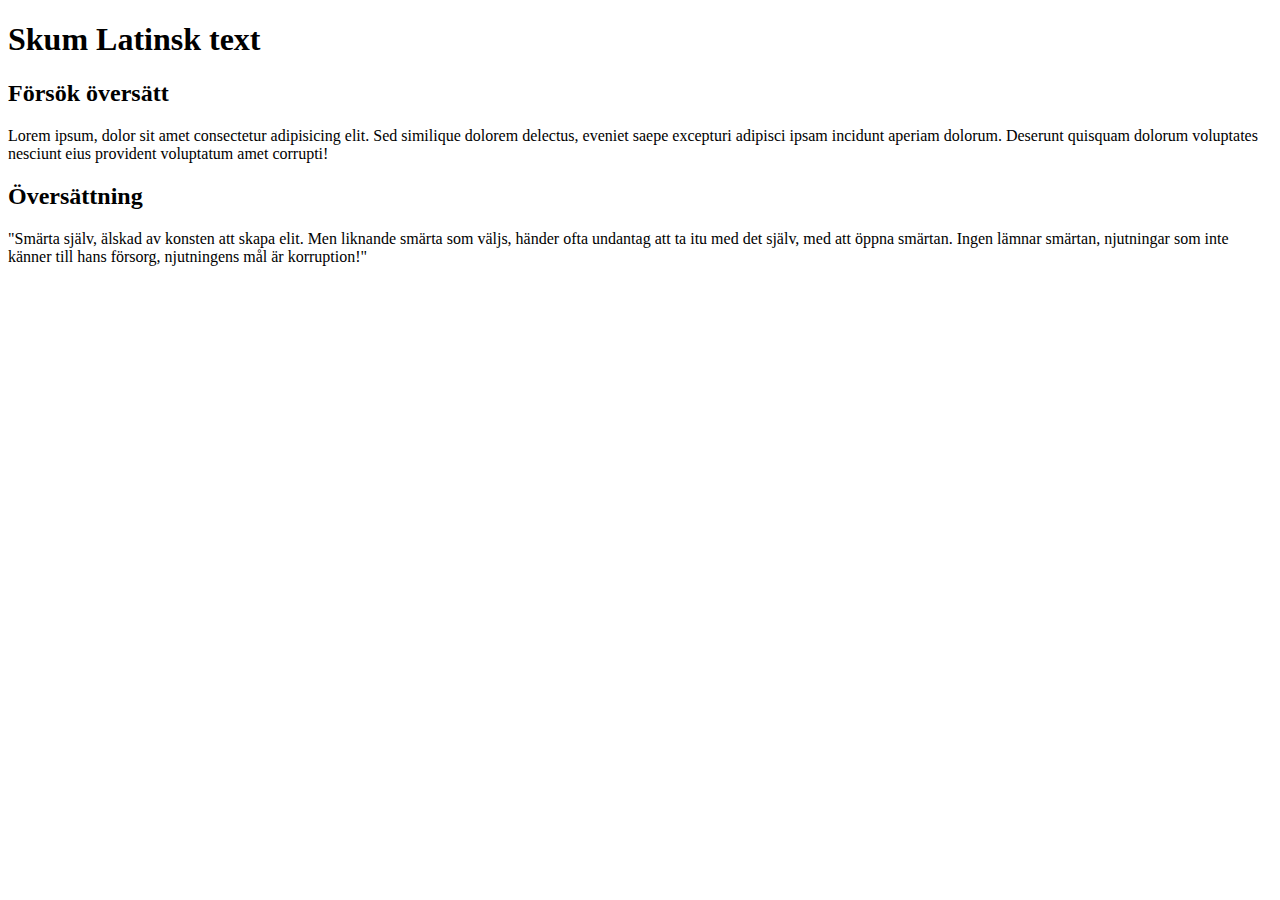
<file: Höst-termin 2025/Uppgift 1 - Test/index.html>
<!DOCTYPE html>

<html>
<head>
    <!--Den är kommentar rad.-->
    <!--Kommentar-->
    <!---->
    <title>
        Virus!
    </title>
        

</head>
<body>
    <h1> Skum Latinsk text</h1>
    <h2> Försök översätt</h2>
    <p>
        <!--Paragraf-->
        Lorem ipsum, dolor sit amet consectetur adipisicing elit. Sed similique dolorem delectus, eveniet saepe excepturi adipisci ipsam incidunt 
        aperiam dolorum. Deserunt quisquam dolorum voluptates nesciunt eius provident voluptatum amet corrupti!
    </p>
    <h2> Översättning</h2>
    <p>
        "Smärta själv, älskad av konsten att skapa elit. Men liknande smärta som väljs, 
        händer ofta undantag att ta itu med det själv, med att öppna smärtan. Ingen lämnar smärtan, njutningar som inte känner till hans försorg, njutningens mål är korruption!"
    </p>
</body>



</html>
</file>
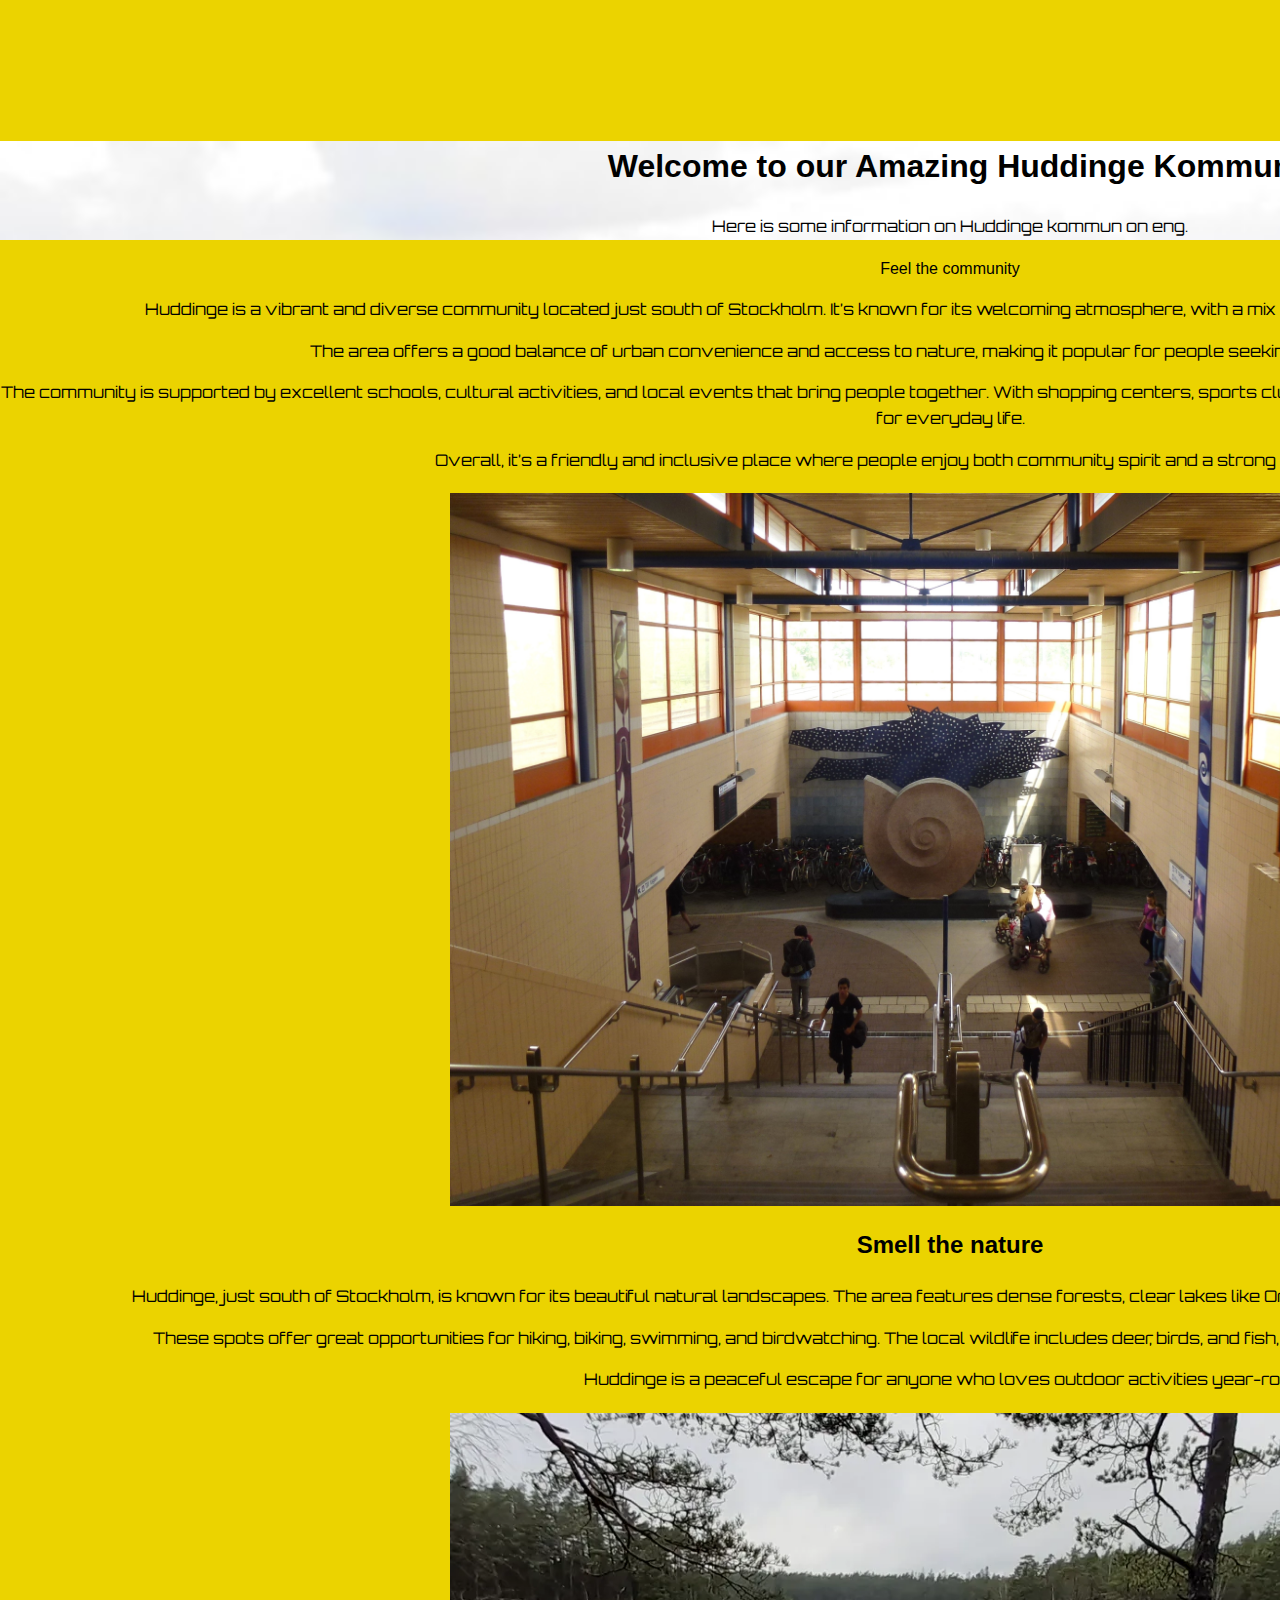
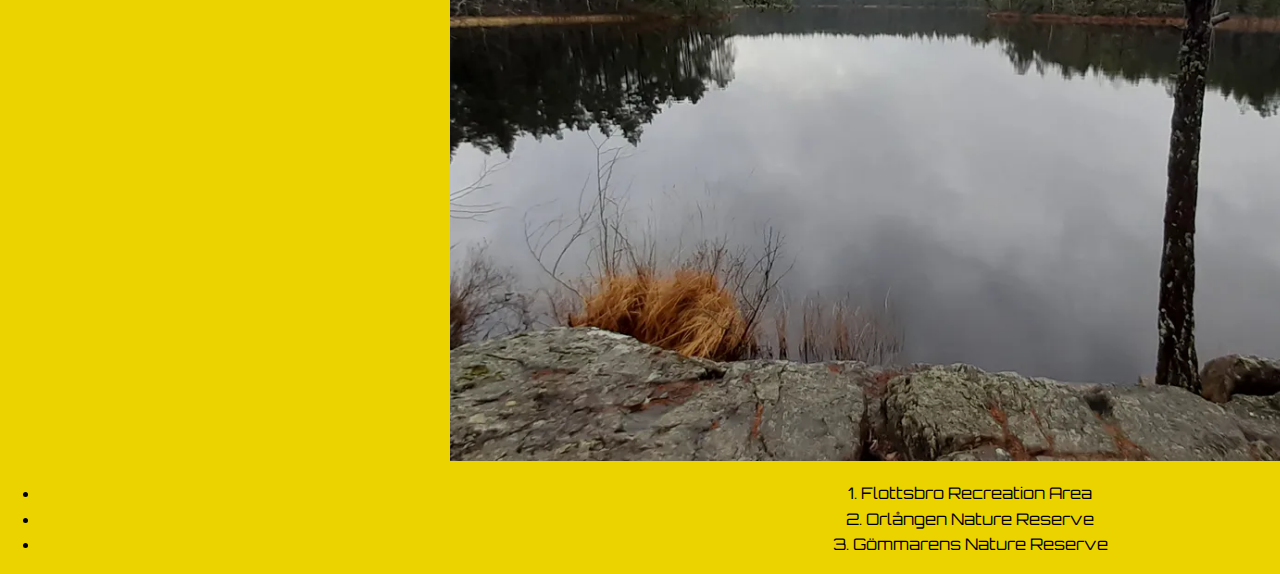
<file: Höst-termin 2025/Uppgift 2 - Egen hemsida/Kap-1-a.html>
<!DOCTYPE html>
<html lang="sv">
<head>
	<link rel="stylesheet" href="Style.css">
	<meta charset="utf-8" />
	<title>Welcome to Huddinge</title>
	<link rel="preconnect" href="https://fonts.googleapis.com">
	<link rel="preconnect" href="https://fonts.gstatic.com" crossorigin>
	<link href="https://fonts.googleapis.com/css2?family=Bitcount+Grid+Double+Ink:wght@100..900&family=Orbitron:wght
				@400..900&family=Oswald:wght@200..700&display=swap" rel="stylesheet">
</head>
<body>
	<header>
        <a href="#"></a>
    <nav>
           <a href="https://www.huddinge.se/">Huddinge</a> |
           <a href="Page1.html">Upplev Huddinge Natur</a> |
           <a href="#">Kontakt</a> |
           <a href="#">Om oss</a>
    </nav>
    </header>
	

	<div class="Hero">
	<h1>Welcome to our Amazing Huddinge Kommun</h1>
	<p>
		Here is some information on Huddinge kommun on <span lang="eng"></span>
		eng.
	</p>
	</div>
	<p>
	<abbr title="Hyper Text Markup Language"></abbr>
	</p>

	<h2 class="Specifik_h2">Feel the community</h2>
	<p>
		Huddinge is a vibrant and diverse community located just south of Stockholm. It’s known for its welcoming 
		atmosphere, with a mix of families, students, and professionals living together. 
	</p>
	<P>
		The area offers a good balance of urban convenience and access to nature, making it popular for people seeking 
		a relaxed yet connected lifestyle.
	</P>
	<p>
		The community is supported by excellent schools, cultural activities, and local events that bring people together. 
		With shopping centers, sports clubs, and public services, Huddinge provides everything residents need for everyday 
		life. 
	</p>	
	<p>
		Overall, it’s a friendly and inclusive place where people enjoy both community spirit and a strong connection 
		to nature. 
	</p>
	<img class="Huddinge_station" src="Bilder/Huddinge_station" alt="Huddinge_station">
	
	<h2>Smell the nature</h2>
	<p>
		Huddinge, just south of Stockholm, is known for its beautiful natural landscapes. The area features dense forests, 
		clear lakes like Orlången and Gömmaren, and protected nature reserves. 
	</p>	
	<p>
		These spots offer great opportunities for hiking, biking, swimming, and birdwatching. The local wildlife includes 
		deer, birds, and fish, while the forests bloom with wildflowers and berries. 
	</p>
	<p>	
		Huddinge is a peaceful escape for anyone who loves outdoor activities year-round.
	</p>
	<img class="Huddinge_Skog" src="Bilder/Huddinge skog.webp" alt="Huddinge_Skog">
	
	<ul>
		<li>
			1. Flottsbro Recreation Area
		</li>
		<li>
			2. Orlången Nature Reserve
		</li>
		<li>
			3. Gömmarens Nature Reserve
		</li>
	</ul>
</body>
</html>
</file>
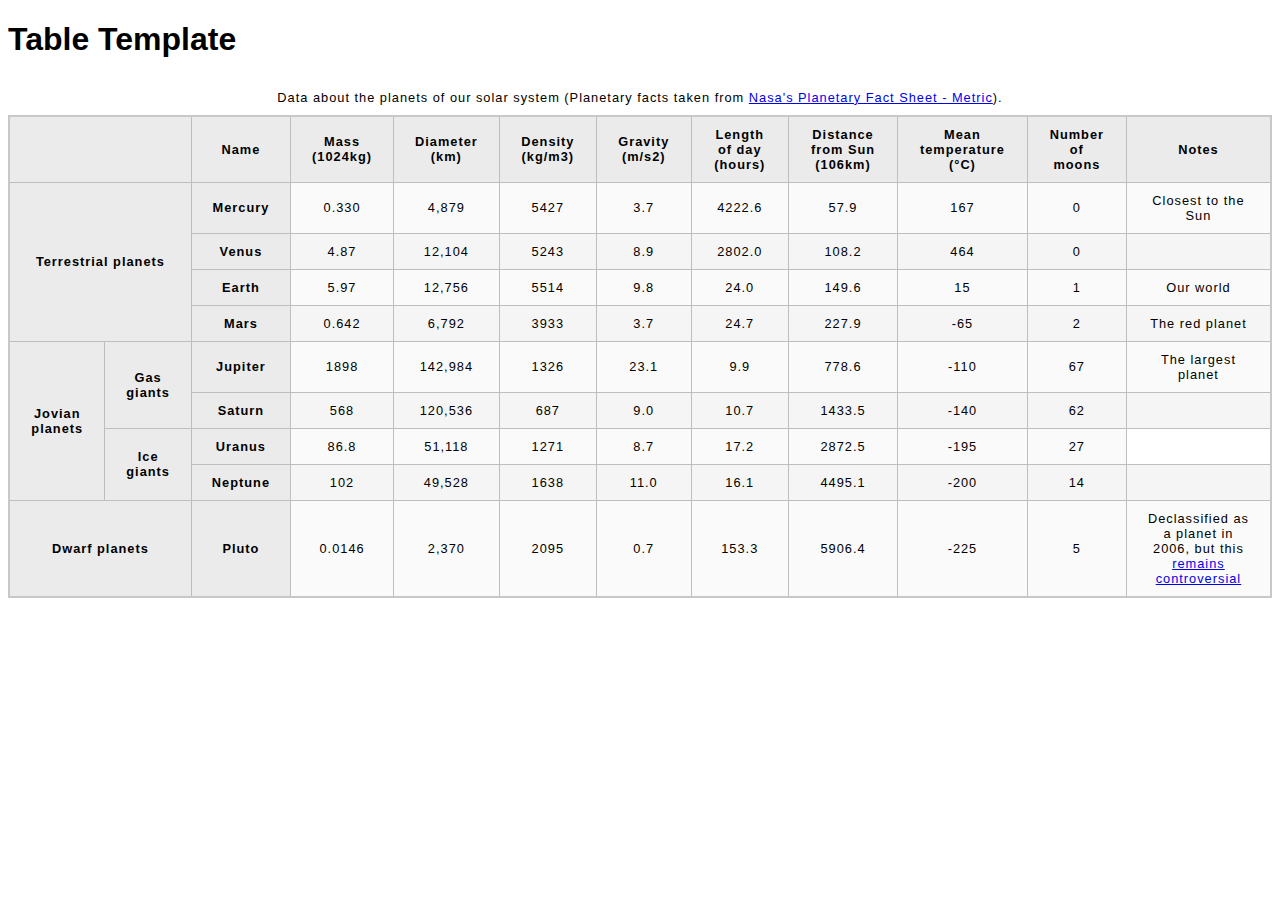
<file: Höst-termin 2025/Uppgift 4 - Planet Data Table/Planet_table.html>
<!DOCTYPE html>
<html lang="en-US">

<head>
  <meta charset="utf-8">
  <meta name="viewport" content="width=device-width">
  <title>Table template</title>
  <link href="Minimal-table.css" rel="stylesheet" type="text/css">
</head>

<body>
  <h1>Table Template</h1>
  <table>
    <Caption>Data about the planets of our solar system (Planetary facts taken from
      <a href="http://nssdc.gsfc.nasa.gov/planetary/factsheet/">Nasa's Planetary Fact Sheet - Metric</a>).
    </Caption>
    <tr>
      <th colspan="2"></th>
      <th>Name</th>
      <th>Mass (1024kg)</th>
      <th>Diameter (km)</th>
      <th>Density (kg/m3)</th>
      <th>Gravity (m/s2)</th>
      <th>Length of day (hours)</th>
      <th>Distance from Sun (106km)</th>
      <th>Mean temperature (°C)</th>
      <th>Number of moons</th>
      <th>Notes</th>
    </tr>
    <tr>
      <th rowspan="4" colspan="2">Terrestrial planets</th>
      <th>Mercury</th>
      <td>0.330</td>
      <td>4,879</td>
      <td>5427</td>
      <td>3.7</td>
      <td>4222.6</td>
      <td>57.9</td>
      <td>167</td>
      <td>0</td>
      <td>Closest to the Sun</td>
    </tr>
    <tr>
      <th>Venus</th>
      <td>4.87</td>
      <td>12,104</td>
      <td>5243</td>
      <td>8.9</td>
      <td>2802.0</td>
      <td>108.2</td>
      <td>464</td>
      <td>0</td>
      <td></td>
    </tr>
    <tr>
      <th>Earth</th>
      <td>5.97</td>
      <td>12,756</td>
      <td>5514</td>
      <td>9.8</td>
      <td>24.0</td>
      <td>149.6</td>
      <td>15</td>
      <td>1</td>
      <td>Our world</td>
    </tr>
    <tr>
      <th>Mars</th>
      <td>0.642</td>
      <td>6,792</td>
      <td>3933</td>
      <td>3.7</td>
      <td>24.7</td>
      <td>227.9</td>
      <td>-65</td>
      <td>2</td>
      <td>The red planet</td>
    </tr>
    <tr>
      <th rowspan="4">Jovian planets</th>
      <th rowspan="2">Gas giants</th>
      <th>Jupiter</th>
      <td>1898</td>
      <td>142,984</td>
      <td>1326</td>
      <td>23.1</td>
      <td>9.9</td>
      <td>778.6</td>
      <td>-110</td>
      <td>67</td>
      <td>The largest planet</td>
    </tr>
    <tr>
      <th>Saturn</th>
      <td>568</td>
      <td>120,536</td>
      <td>687</td>
      <td>9.0</td>
      <td>10.7</td>
      <td>1433.5</td>
      <td>-140</td>
      <td>62</td>
      <td></td>
    </tr>
    <tr>
      <th rowspan="2">Ice giants</th>
      <th>Uranus</th>
      <td>86.8</td>
      <td>51,118</td>
      <td>1271</td>
      <td>8.7</td>
      <td>17.2</td>
      <td>2872.5</td>
      <td>-195</td>
      <td>27</td>
    </tr>
    <tr>
      <th>Neptune</th>
      <td>102</td>
      <td>49,528</td>
      <td>1638</td>
      <td>11.0</td>
      <td>16.1</td>
      <td>4495.1</td>
      <td>-200</td>
      <td>14</td>
      <td></td>
    </tr>
    <tr>
      <th colspan="2">Dwarf planets </th>
      <th>Pluto</th>
      <td>0.0146</td>
      <td>2,370</td>
      <td>2095</td>
      <td>0.7</td>
      <td>153.3</td>
      <td>5906.4</td>
      <td>-225</td>
      <td>5</td>
      <td>Declassified as a planet in 2006, but this
        <a href="http://www.usatoday.com/story/tech/2014/10/02/pluto-planet-solar-system/16578959/">
          remains controversial</a>
      </td>
    </tr>
  </table>
</body>

</html>
</file>
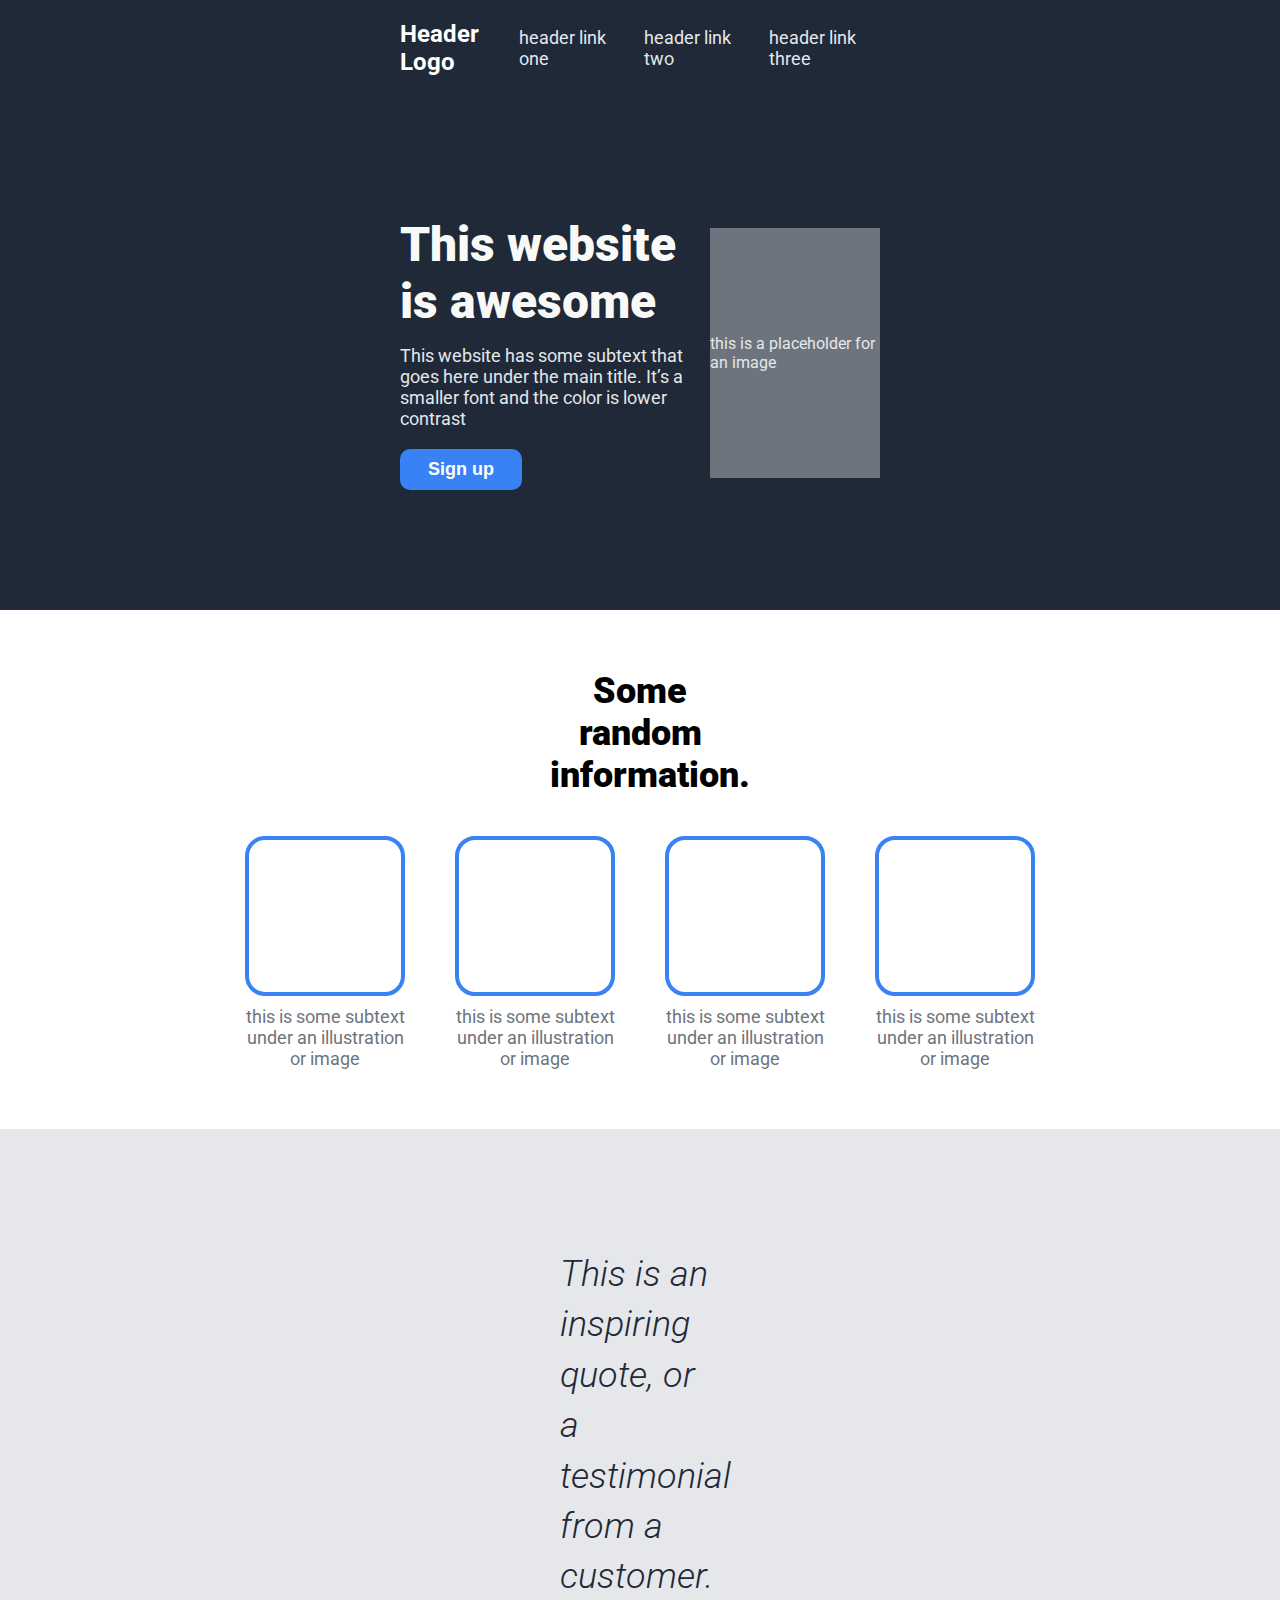
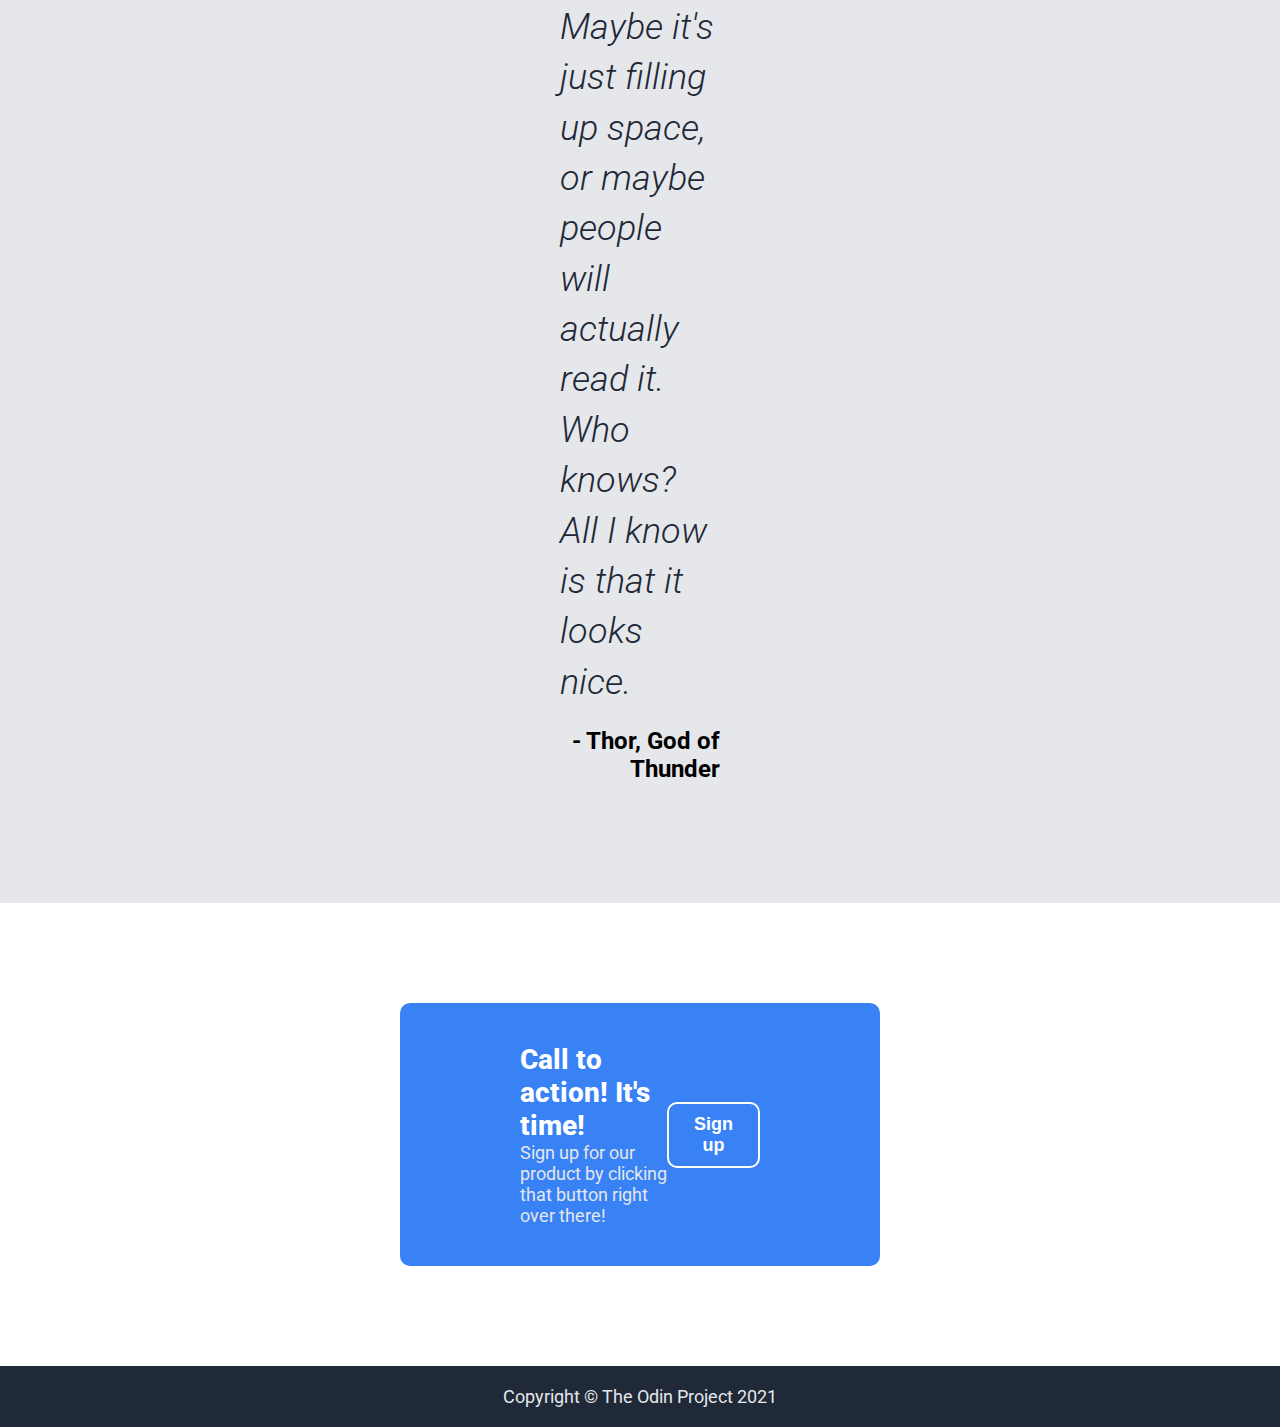
<file: Höst-termin 2025/Uppgift 5 - 0-1/0-1_index.html>
<!DOCTYPE html>
<html lang="en">
<head>
    <meta charset="UTF-8">
    <link rel="stylesheet" href="0-1_Flexbox.css">
    <link rel="preconnect" href="https://fonts.googleapis.com">
    <link rel="preconnect" href="https://fonts.gstatic.com" crossorigin>
    <link
        href="https://fonts.googleapis.com/css2?family=Alan+Sans:wght@300..900&family=Roboto:ital,wght@0,100..900;1,100..900&display=swap"
        rel="stylesheet">
    <title>01.png (1440*1912)</title>
</head>

<body>
    <header>
        <div class="logo"><a href="#">Header Logo</a></div>
        <nav class="nav-links">
            <ul>
                <li><a href="#">header link one</a></li>
                <li><a href="#">header link two</a></li>
                <li><a href="#">header link three</a></li>
            </ul>
        </nav>
    </header>

    <section class="Hero">
        <div class="Hero-left">
            <h1 class="Hero_Main_Text">This website is awesome</h1>
            <p class="Hero-subtext">
                This website has some subtext that goes here under the main title.
                It’s a smaller font and the color is lower contrast
            </p>
            <button class="Hero-btn">Sign up</button>
        </div>
        <div class="Hero-right">
            this is a placeholder for an image
        </div>
    </section>

    <section class="info">
        <h2 class="info-title">Some random information.</h2>
        <div class="info-container">
            <div class="info-item">
                <div class="info-box"></div>
                <p class="info-text">this is some subtext under an illustration or image</p>
            </div>

            <div class="info-item">
                <div class="info-box"></div>
                <p class="info-text">this is some subtext under an illustration or image</p>
            </div>

            <div class="info-item">
                <div class="info-box"></div>
                <p class="info-text">this is some subtext under an illustration or image</p>
            </div>

            <div class="info-item">
                <div class="info-box"></div>
                <p class="info-text">this is some subtext under an illustration or image</p>
            </div>
        </div>
    </section>

    <section class="quote">
        <p class="quote-text">
            This is an inspiring quote, or a testimonial from a customer.
            Maybe it's just filling up space, or maybe people will actually read it.
            Who knows? All I know is that it looks nice.
        </p>
        <p class="quote-author">- Thor, God of Thunder</p>
    </section>

    <section class="cta">
        <div class="cta-box">
            <div class="cta-left">

                <h3 class="cta-title">Call to action! It's time!</h3>

                <p class="cta-subtext">Sign up for our product by clicking that button right over there!</p>
            </div>

            <button class="cta-btn">Sign up</button>
        </div>
    </section>

    <footer class="footer">
        Copyright © The Odin Project 2021
    </footer>

</body>
</html>
</file>
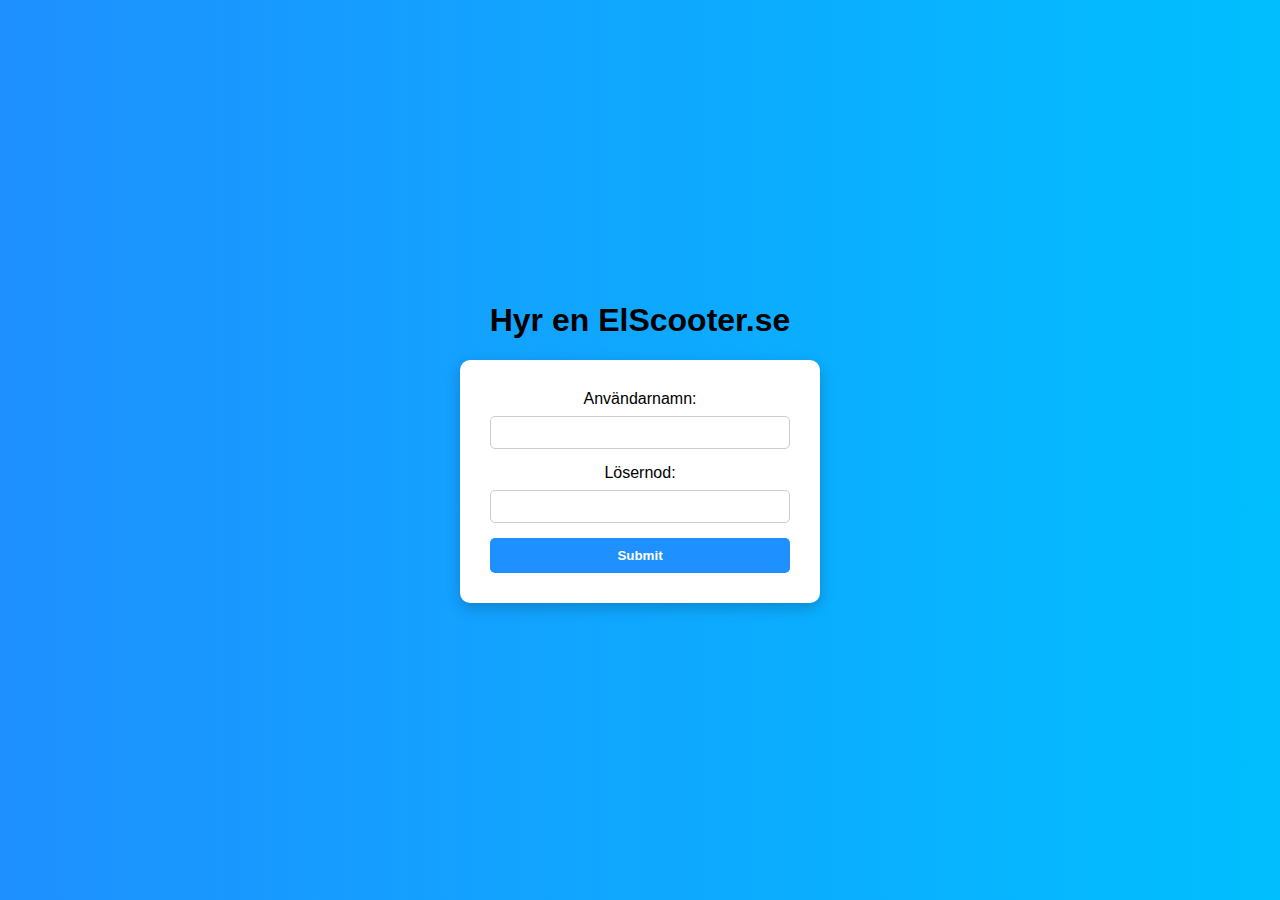
<file: Vår-termin 2026/Uppgift 2 - ElScooter/Elscooter.html>
<html lang="en">
<head>
    <meta charset="UTF-8">
    <meta name="viewport" content="width=device-width, initial-scale=1.0">
    <link rel="stylesheet" href="Elscooter.css">
    <title>VHDeS.se</title>
</head>
<body>
    <h1>Hyr en ElScooter.se</h1>
    <form id="myForm">
        <label for="username">Användarnamn:</label>
        <input type="text" id="username" name="username">
        <br>
        <label for="password">Lösernod:</label>
        <input type="password" id="password" name="password">
        <br>
        <input type="submit" value="Submit">
    </form>

    <script>
        let username = null;
        const form = document.getElementById('myForm');

        form.addEventListener('submit', function (event){
            event.preventDefault(); //behövs för att formen ska fungera!
            
            //Dessa två tar ut värdet, aka texten från de två inputsen
            const text = document.getElementById('username').value;
            const password = document.getElementById('password').value;
            
            //Debuggande för att se att texten tas in correct
            console.log(text + password);
            
            //Extremt enkel kontroll av användarn och lösenord!
            //Bör göras på backend istället för frontend men men ...
            if(text == "Tage" && password == "1234"){//Om användarnamn och lösenord är rätt så sparas användarnamnet i variabeln username
                username = text;
                //skickar användaren med deras användarnamn till en ny sida
                //Även detta är inte ett säkert sätt att skicka information, men men ...
                window.location.href = `Elscooter.official.html?username=${encodeURIComponent(username)}`;
            }
            else{//Om användarnamn eller lösenord är fel så visas en alert
                alert("Fel användarnamn eller lösenord!");//Visar en alert om användarnamn eller lösenord är fel
            }
        });
    </script>
</body>
</html>
</file>
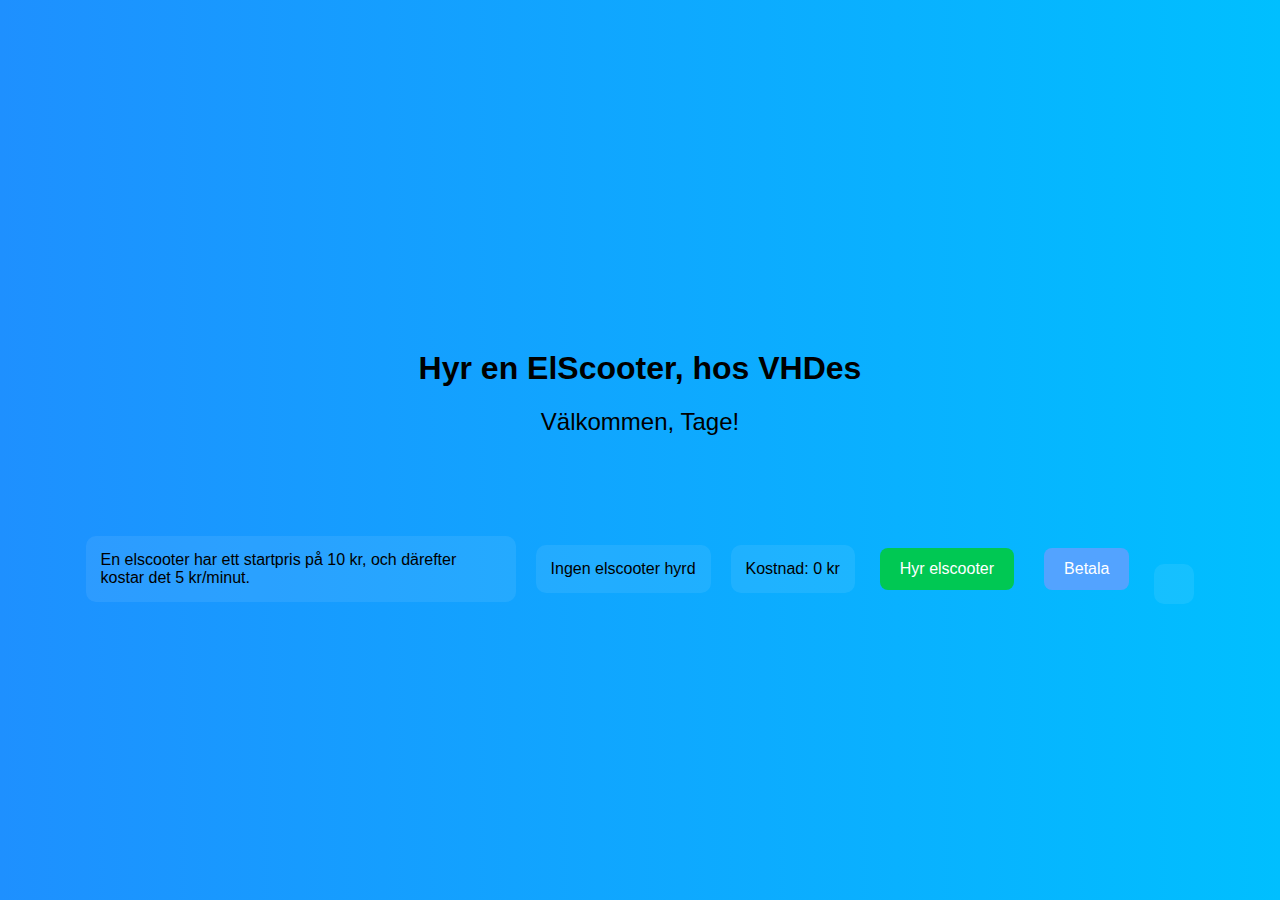
<file: Vår-termin 2026/Uppgift 2 - ElScooter/Elscooter.official.html>
<html lang="en">
<head>
    <meta charset="UTF-8">
    <meta name="viewport" content="width=device-width, initial-scale=1.0">
    <link rel="stylesheet" href="Elscooter.css">
    <title>VHDeS.se Official</title>
</head>
<body>
    <div class="header">
        <h1>Hyr en ElScooter, hos VHDes</h1>
        <h2 id="ValkommstText">Välkommen, Tage!</h2>
    </div>
    <div class="content">
    <p id="pris">En elscooter har ett startpris på 10 kr, och därefter kostar det 5 kr/minut.</p>
    <p id="elscooterStatus" class="status">Ingen elscooter hyrd</p>
    <p id="kostnadText">Kostnad: 0 kr</p>

    <button id="hyrKnapp">Hyr elscooter</button>
    <button id="lamnaTillbakaKnapp">Lämna tillbaka</button>
    <button id="BetalaKnapp">Betala</button>
    
    <div id="uthyrningsHistorik"></div> 
    </div>
    <script>
        const parametrar = new URLSearchParams(window.location.search); // Hämtar URL-parametrar
        const anvandarnamn = parametrar.get("anvandarnamn"); // Hämtar värdet av "anvandarnamn" från URL-parametrarna
        const hyrKnapp = document.getElementById("hyrKnapp"); // Hämtar knappen för att hyra elscooter
        const lamnaTillbakaKnapp = document.getElementById("lamnaTillbakaKnapp"); // Hämtar knappen för att lämna tillbaka elscooter
        const elscooterStatus = document.getElementById("elscooterStatus"); // Hämtar elementet som visar status för elscootern
        const uthyrningsHistorik = document.getElementById("uthyrningsHistorik"); // Hämtar elementet som visar uthyrningshistoriken
        const kostnadText = document.getElementById("kostnadText"); // Hämtar elementet som visar kostnaden
        const betalaKnapp = document.getElementById("BetalaKnapp");// Hämtar knappen för att betala
        const prisPerMinut = 5; // Kostnad per minut efter startpriset
        const startPris = 10; // Startpris för att hyra elscootern
        let kostnadsTimer = null; // Variabel för att hålla referensen till timer som uppdaterar kostnaden
        let totalBetalning = 0; // Variabel för att hålla den totala betalningen inklusive eventuella skulder
        let uthyrningsStartTid = null; // Variabel för att hålla starttiden för uthyrningen
        let ObetaldaSkulder = 0; // Variabel för att hålla eventuella obetalda skulder
        let antalScootrar = 0; // Variabel för att hålla antalet hyrda scootrar

        lamnaTillbakaKnapp.style.display = "none"; // Dölj "Lämna tillbaka"

        hyrKnapp.addEventListener("click", function () { // Event listener för att hantera när användaren klickar på "Hyr elscooter"-knappen
            uthyrningsStartTid = new Date(); // Sätter starttiden för uthyrningen till den aktuella tiden

            elscooterStatus.textContent = "Elscooter är hyrd"; // Uppdaterar statusen för elscootern till "Elscooter är hyrd"
            elscooterStatus.classList.add("rented"); // Lägger till klassen "rented" för att ändra utseendet på statusen

            hyrKnapp.disabled = true;// Inaktiverar "Hyr elscooter"-knappen för att förhindra att användaren hyr flera scootrar samtidigt
            lamnaTillbakaKnapp.style.display = "inline-block";// Visar "Lämna tillbaka"-knappen

            kostnadText.innerText = "Kostnad just nu: " + startPris + " kr";// Uppdaterar kostnadstexten för att visa startpriset
                kostnadsTimer = setInterval(function () {// Startar en timer som uppdaterar kostnaden varje minut
                    const nu = new Date();// Hämtar den aktuella tiden
                const minuter = Math.floor(// Beräknar antalet hela minuter som har gått sedan uthyrningen startade
            (nu - uthyrningsStartTid) / 60000 // Omvandlar millisekunder till minuter
        );
                    const kostnad = startPris + (minuter * prisPerMinut);// Beräknar den totala kostnaden baserat på startpriset och kostnaden per minut
            kostnadText.innerText ="Kostnad just nu: " + kostnad + " kr";// Uppdaterar kostnadstexten för att visa den aktuella kostnaden
            }, 60000); // Timer uppdateras varje minut (60000 millisekunder)
        });

        lamnaTillbakaKnapp.addEventListener("click", function () { // Event listener för att hantera när användaren klickar på "Lämna tillbaka"-knappen
            const uthyrningsSlutTid = new Date(); // Sätter slutetiden för uthyrningen till den aktuella tiden
            const minuter = Math.floor( // Beräknar antalet hela minuter som har gått under uthyrningen
            (uthyrningsSlutTid - uthyrningsStartTid) / 60000 // Omvandlar millisekunder till minuter
        );
            const kostnadDennaGang = startPris + (minuter * prisPerMinut); // Beräknar kostnaden för denna uthyrning baserat på startpriset och kostnaden per minut
                totalBetalning = ObetaldaSkulder + kostnadDennaGang; // Uppdaterar den totala betalningen genom att lägga till eventuella obetalda skulder och kostnaden för denna uthyrning
                ObetaldaSkulder = totalBetalning; // Uppdaterar obetalda skulder till den nya totala betalningen

        uthyrningsHistorik.innerText =
        "Du hyrde elscootern i " + minuter +
        " minuter.\nStartavgift: " + startPris + " kr." +
        "\nDenna gång kostade det: " +
        kostnadDennaGang + " kr." +
        "\nTidigare skuld: " +
        (totalBetalning - kostnadDennaGang) + " kr." +
        "\nTotalt att betala: " +
        totalBetalning + " kr."; // Uppdaterar uthyrningshistoriken med detaljer om den senaste uthyrningen, inklusive tid, kostnad och eventuella skulder

        elscooterStatus.innerText = "Ingen elscooter hyrd"; // Uppdaterar statusen för elscootern till "Ingen elscooter hyrd"
        elscooterStatus.classList.remove("rented");// Tar bort klassen "rented" för att återställa utseendet på statusen
            hyrKnapp.disabled = false;// Aktiverar "Hyr elscooter"-knappen igen så att användaren kan hyra en ny scooter
        lamnaTillbakaKnapp.style.display = "none";// Dölj "Lämna tillbaka"-knappen igen
        
            clearInterval(kostnadsTimer);// Stoppar timern som uppdaterar kostnaden varje minut
        kostnadText.innerText = "Kostnad: 0 kr";// Återställer kostnadstexten till "Kostnad: 0 kr" efter att uthyrningen är avslutad
        });

        betalaKnapp.addEventListener("click", function () {// Event listener för att hantera när användaren klickar på "Betala"-knappen
            if (ObetaldaSkulder > 0) {// Kontrollerar om det finns några obetalda skulder
                alert("Du har betalat " + ObetaldaSkulder + " kr.");// Visar en alert med det belopp som användaren har betalat
                    ObetaldaSkulder = 0;// Återställer obetalda skulder till 0 efter att betalningen har genomförts
                    totalBetalning = 0;// Återställer obetalda skulder och total betalning till 0 efter att betalningen har genomförts
                    uthyrningsHistorik.innerText += "\n\nBetalning genomförd.";// Uppdaterar uthyrningshistoriken för att visa att betalningen har genomförts
        } 
            else {// Om det inte finns några obetalda skulder, visar en alert som informerar användaren om att de inte har några skulder att betala
                alert("Du har inga skulder att betala.");// Visar en alert som informerar användaren om att de inte har några skulder att betala
        }
        });
    </script>
</body>
</html>
</file>
<file: Höst-termin 2025/Uppgift 2 - Egen hemsida/Style.css>
/*Kap-1a.html*/
		body {
			font-family: sans-serif;
			width: 1900px;
 			background-color: rgb(235, 211, 0);
			margin: 0px;
			line-height: 1.6;
			text-align: center;
		}
		.image{
			display:block;
			height: 100px;
			width: 100px;
			margin-top: 20px;
			margin-bottom: 20px;
		}
		.Huddinge_station{
			display:block;
			height: auto;
			width: 1000px;
			margin-top: 20px;
			margin-bottom: 20px;
			margin-left: 450px;
		}

		.Huddinge_Skog{
			display:block;
			height: auto;
			width: 1000px;
			margin-top: 20px;
			margin-bottom: 20px;
			margin-left: 450px;
		}
	
		.Text{
			text-align: center;
			line-height: 1,5;
			font-family: Verdana, Geneva, Tahoma, sans-serif;
			font-weight: 500;
			font-size: medium;
		}

		nav{
			display: flex;
			justify-content: center;
			align-items: center;
			padding: 100;
			line-height: 1,5;
			font-family: Verdana, Geneva, Tahoma, sans-serif;
			font-weight: 500;
			margin-left: 25px;
			font-size: medium;
			text-decoration: none;
			margin-left: 700px;
		}

		nav a{
			text-decoration: none;
		}
		
		header{
			height: 10vh;
			padding: 15px 40px;
			display: flex;
			justify-content: space-between;
			align-content: center;
		}
		.Hero{
			background-image: url(Flottsbro\ Camp);
			background-size: cover;
		}

		.Specifik_h2{
			text-align:center;
			line-height: 1,5;
			font-family:'Trebuchet MS', 'Lucida Sans Unicode', 'Lucida Grande', 'Lucida Sans', Arial, sans-serif;
			font-weight: 500;
			font-size: medium;
			text-size-adjust: 10px;
		}
		p{
			font-family: "Orbitron", sans-serif;
		}
		li{
			font-family: "Orbitron", sans-serif;
		}
		
		/*Page1.html*/
		.body1 {
			font-family: sans-serif;
			text-align: center;
			
 			background-color: rgb(1, 184, 25);
		}

		.Eken_vid_Orlången{
			display:block;
			height: auto;
			width: 1000px;
			margin-top: 20px;
			margin-bottom: 20px;
			margin-left: 450px;
		}
</file>
<file: Höst-termin 2025/Uppgift 4 - Planet Data Table/Minimal-table.css>
html {
  font-family: sans-serif;
}

table {
  border-collapse: collapse;
  border: 2px solid rgb(200,200,200);
  letter-spacing: 1px;
  font-size: 0.8rem;
}

td, th {
  border: 1px solid rgb(190,190,190);
  padding: 10px 20px;
}

th {
  background-color: rgb(235,235,235);
}

td {
  text-align: center;
}

tr:nth-child(even) td {
  background-color: rgb(250,250,250);
}

tr:nth-child(odd) td {
  background-color: rgb(245,245,245);
}

caption {
  padding: 10px;
}
</file>
<file: Höst-termin 2025/Uppgift 5 - 0-1/0-1_Flexbox.css>
* {
    margin: 0;
    padding: 0;
    box-sizing: border-box;
}


body {
    font-family: "Roboto", sans-serif;
    background-color: white;
}


header {
    background-color: #1f2937;
    color: white;
    padding: 20px 400px;
    display: flex;
    justify-content: space-between;
    align-items: center;
}
header .logo {
    font-size: 24px;
    font-weight: 700;
}
.logo a {
    color: white;
    text-decoration: none;
}


nav ul {
    list-style: none;
    display: flex;
    gap: 24px;
}
nav a {
    text-decoration: none;
    color: #e5e7eb;
    font-size: 18px;
}


.Hero {
    background-color: #1f2937;
    color: white;
    display: flex;
    justify-content: space-between;
    align-items: center;
    padding: 120px 400px;
}
.Hero-left {
    max-width: 450px;
}
.Hero_Main_Text {
    font-size: 48px;
    font-weight: 900;
    margin-bottom: 15px;
    color: #f9faf8;
}
.Hero-subtext {
    font-size: 18px;
    color: #e5e7eb;
    margin-bottom: 20px;
}
.Hero-btn {
    background-color: #3882f6;
    padding: 10px 28px;
    border-radius: 10px;
    color: white;
    border: none;
    font-size: 18px;
    font-weight: 700;
    cursor: pointer;
}
.Hero-right {
    background-color: #6d747d;
    width: 500px;
    height: 250px;
    display: flex;
    justify-content: center;
    align-items: center;
    color: #e5e7eb;
}


.info {
    padding: 60px 550px;
    text-align: center;
}
.info-title {
    font-size: 36px;
    font-weight: 900;
    margin-bottom: 40px;
}
.info-container {
    display: flex;
    justify-content: center;
    gap: 50px;
}
.info-item {
    max-width: 180px;
}
.info-box {
    width: 160px;
    height: 160px;
    border: 4px solid #3882f6;
    border-radius: 20px;
    margin-bottom: 10px;
}
.info-text {
    font-size: 18px;
    color: #6d747d;
}


.quote {
    background-color: #e5e7eb;
    padding: 120px 560px;
}
.quote-text {
    font-size: 36px;
    color: #1f2937;
    font-style: italic;
    line-height: 1.4;
    font-weight: 300;
}
.quote-author {
    text-align: right;
    font-size: 24px;
    font-weight: 700;
    margin-top: 20px;
}


.cta {
    padding: 100px 400px;
}
.cta-box {
    background-color: #3882f6;
    padding: 40px 120px;
    border-radius: 10px;
    display: flex;
    justify-content: space-between;
    align-items: center;
    color: white;
}
.cta-title {
    font-size: 28px;
    font-weight: 800;
}
.cta-subtext {
    font-size: 18px;
    color: #e5e7eb;
}
.cta-btn {
    background-color: transparent;
    border: 2px solid white;
    color: white;
    padding: 10px 25px;
    font-size: 18px;
    font-weight: 700;
    border-radius: 10px;
    cursor: pointer;
}


.footer {
    background-color: #1f2937;
    color: #e5e7eb;
    padding: 20px;
    text-align: center;
    font-size: 18px;
}
</file>
<file: Vår-termin 2026/Uppgift 2 - ElScooter/Elscooter.css>
/*Grund-del*/
body {
    font-family: Arial, sans-serif;
    background: linear-gradient(to right, #1e90ff, #00bfff);
    display: flex;
    justify-content: center;
    align-items: center;
    height: 100vh;
    margin: 0;
    flex-direction: column;
}

/*Box runt användarnamn/lösernod*/
form {
    background-color: white;
    padding: 30px;
    border-radius: 10px;
    box-shadow: 0px 5px 15px rgba(0,0,0,0.2);
    width: 300px;
    text-align: center;
}

/*Input-fält*/
input[type="text"],
input[type="password"] {
    width: 100%;
    padding: 8px;
    margin: 8px 0 15px 0;
    border: 1px solid #ccc;
    border-radius: 5px;
}

/*Knapp*/
input[type="submit"] {
    width: 100%;
    padding: 10px;
    background-color: #1e90ff;
    color: white;
    border: none;
    border-radius: 5px;
    cursor: pointer;
    font-weight: bold;
}

input[type="submit"]:hover {
    background-color: #187bcd;
}

/*Info-rutor*/
#pris,
#elscooterStatus,
#kostnadText {
    background-color: rgba(255, 255, 255, 0.08);
    padding: 15px;
    border-radius: 10px;
    margin: 10px auto;
    max-width: 400px;
}

/*Hyrd satus*/
.rented {
    color: #00ff88;
    font-weight: bold;
}

#ValkommstText {
    font-weight: normal;
    color: #000000;
    margin-top: 10px; 
    margin-bottom: 30px;
    font-size: 1.5rem;
}


/*Knappar (sida 2)*/
button {
    padding: 12px 20px;
    margin: 10px 5px;
    font-size: 16px;
    border: none;
    border-radius: 8px;
    cursor: pointer;
    transition: 0.3s ease;
}

/*Hyr*/
#hyrKnapp {
    background-color: #00c853;
    color: white;
}
#hyrKnapp:hover {
    background-color: #00e676;
}

/*Lämna tillbaka*/
#lamnaTillbakaKnapp {
    background-color: #f1663b;
    color: white;
}
#lamnaTillbakaKnapp:hover {
    background-color: #f1663b;
}

/*Betala*/
#BetalaKnapp {
    background-color: #53a3ff;
    color: white;
}
#BetalaKnapp:hover {
    background-color: #5393ff;
}

/*Historik*/
#uthyrningsHistorik {
    margin-top: 30px;
    padding: 20px;
    background-color: rgba(255, 255, 255, 0.08);
    border-radius: 10px;
    max-width: 500px;
    margin-left: auto;
    margin-right: auto;
    white-space: pre-line;
}

/*Container för allt innehåll*/
.content {
    display: flex;
    flex-wrap: wrap; 
    justify-content: center;
    align-items: center;
    gap: 20px;
    margin-top: 60px;
}
/*Rubriker*/
.header {
    text-align: center;
    margin-top: 40px;
}
</file>
